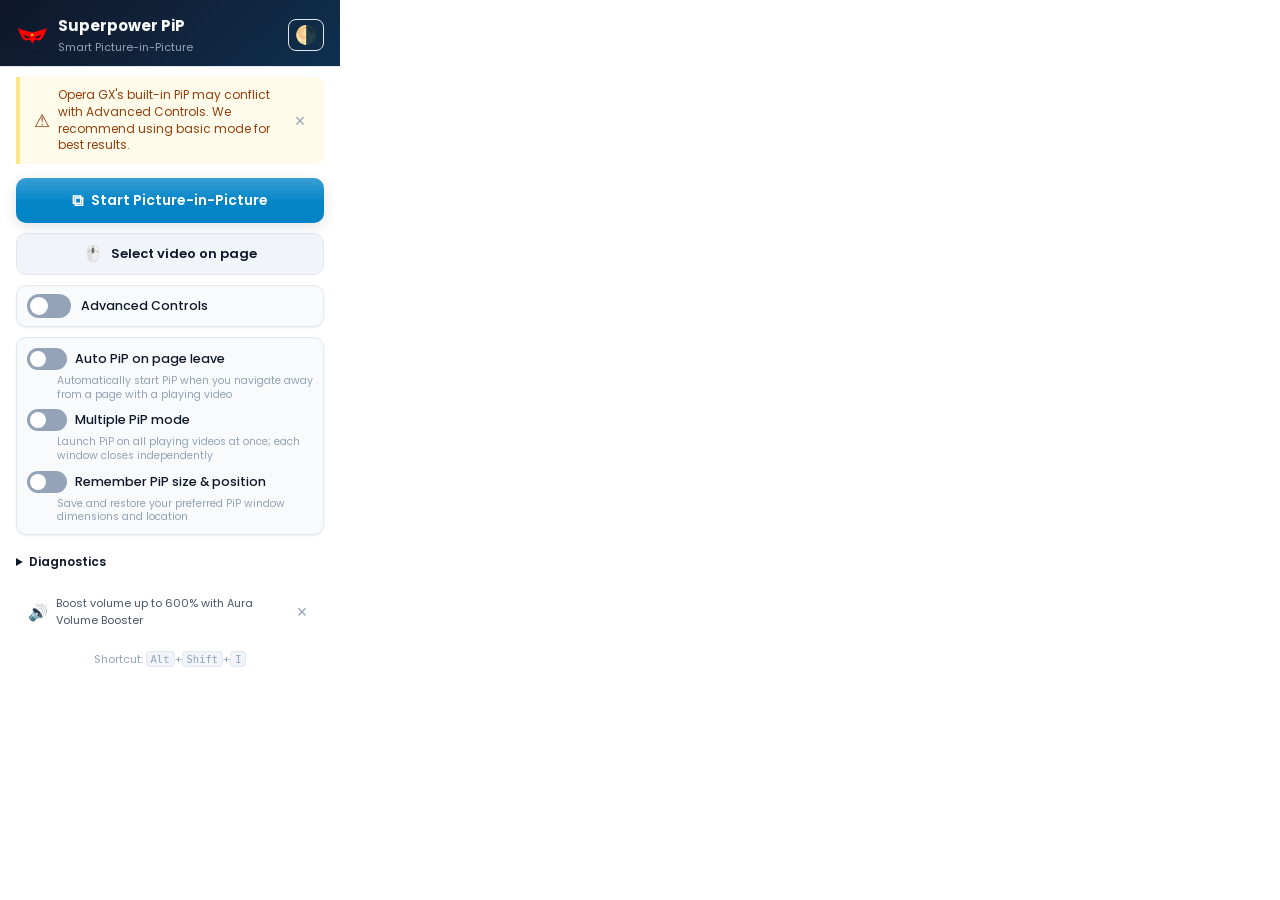
<file: popup/popup.html>
<!DOCTYPE html>
<html lang="en" data-theme="light">
<head>
  <meta charset="UTF-8" />
  <title>Superpower PiP</title>
  <link rel="preconnect" href="https://fonts.googleapis.com">
  <link rel="preconnect" href="https://fonts.gstatic.com" crossorigin>
  <link href="https://fonts.googleapis.com/css2?family=Poppins:wght@400;500;600;700&family=MedievalSharp&family=Inter:wght@400;500;600;700&display=swap" rel="stylesheet">
  <link rel="stylesheet" href="popup.css" />
</head>
<body>
  <header class="header">
        <img src="../icons/icon48.png" alt="" class="logo" />
        <div class="header-content">
          <h1>Superpower PiP</h1>
          <p class="subtitle">Smart Picture-in-Picture</p>
        </div>
        <button id="themeBtn" class="theme-btn" title="Change theme">
          <span class="theme-icon">🌗</span>
        </button>
      </header>

      <!-- OperaGX Warning Banner -->
      <div id="operaWarning" class="warning-banner" hidden>
        <span class="warning-icon">⚠️</span>
        <span class="warning-text">Opera GX's built-in PiP may conflict with Advanced Controls. We recommend using basic mode for best results.</span>
        <button class="opera-warning-close" id="operaWarningClose" title="Hide this warning">×</button>
      </div>

  <main>
    <button id="autoBtn" class="primary-btn">
      <span class="btn-icon">⧉</span>
      <span id="autoBtnLabel">Start Picture-in-Picture</span>
    </button>

    <button id="hoverModeBtn" class="hover-mode-btn">
      <span class="btn-icon">🖱️</span>
      <span>Select video on page</span>
    </button>
    <div class="advanced-toggle-container">
      <label class="toggle-switch">
        <input type="checkbox" id="advancedToggle" />
        <span class="slider"></span>
      </label>
      <span class="advanced-label">Advanced Controls</span>
    </div>

    <!-- Settings Section (new features) -->
    <div id="settingsSection" class="settings-section">
      <div class="settings-item">
        <div class="setting-row">
          <label class="setting-switch">
            <input type="checkbox" id="autoLeaveToggle" />
            <span class="setting-slider"></span>
          </label>
          <span class="setting-label">Auto PiP on page leave</span>
        </div>
        <span class="setting-desc">Automatically start PiP when you navigate away from a page with a playing video</span>
      </div>

      <div class="settings-item">
        <div class="setting-row">
          <label class="setting-switch">
            <input type="checkbox" id="multiPipToggle" />
            <span class="setting-slider"></span>
          </label>
          <span class="setting-label">Multiple PiP mode</span>
        </div>
        <span class="setting-desc">Launch PiP on all playing videos at once; each window closes independently</span>
      </div>

      <div class="settings-item">
        <div class="setting-row">
          <label class="setting-switch">
            <input type="checkbox" id="rememberSizeToggle" />
            <span class="setting-slider"></span>
          </label>
          <span class="setting-label">Remember PiP size & position</span>
        </div>
        <span class="setting-desc">Save and restore your preferred PiP window dimensions and location</span>
      </div>
    </div>

    <!-- Volume Control -->
    <div id="volumeSection" class="volume-section" hidden>
      <div class="volume-row">
        <span class="volume-icon" id="volumeIcon">🔊</span>
        <input type="range" id="volumeSlider" min="0" max="100" value="100" />
        <span class="volume-value" id="volumeValue">100%</span>
      </div>
    </div>

    <!-- Exit All PiP Button -->
    <button id="exitAllBtn" class="secondary-btn" hidden>
      <span class="btn-icon">✕</span>
      <span>Exit all PiP windows</span>
    </button>

    <div id="statusBox" class="status-box" hidden></div>

    <section id="listSection" hidden>
      <div class="list-header">
        <span>Detected videos</span>
        <button id="refreshBtn" class="link-btn" title="Refresh">↻ Refresh</button>
      </div>
      <ul id="videoList" class="video-list"></ul>
    </section>

    <section id="emptySection" hidden>
      <p class="empty-msg">No video detected yet.</p>
      <button id="refreshBtnEmpty" class="secondary-btn">↻ Search again</button>
    </section>

    <details id="diagDetails" class="diagnostics">
          <summary>Diagnostics</summary>
          <div id="diagContent" class="diag-content">Loading…</div>
        </details>

        <!-- Subtle Aura Volume Booster promo -->
        <div class="promo" id="promo">
          <a href="https://chromewebstore.google.com/detail/aura-volume-booster/ifkkeblggcbdccokicenjeakbmjpmidc" target="_blank" class="promo-link">
            <span class="promo-icon">🔊</span>
            <span class="promo-text">Boost volume up to 600% with Aura Volume Booster</span>
          </a>
          <button class="promo-close" id="promoClose" title="Hide this promotion">×</button>
        </div>
      </main>

      <footer>
        <span>Shortcut: <kbd>Alt</kbd>+<kbd>Shift</kbd>+<kbd>I</kbd></span>
      </footer>

  <script src="../shared/tab-actions.js"></script>
  <script src="popup.js"></script>
</body>
</html>
</file>
<file: popup/popup.css>
/* Theme Variables */
:root {
  --font-light: 'Poppins', system-ui, -apple-system, 'Segoe UI', sans-serif;
  --font-dark: 'Inter', system-ui, -apple-system, 'Segoe UI', sans-serif;
  --font-fantasy: 'MedievalSharp', Georgia, serif;
  /* Sensible defaults before JS applies data-theme (avoids unstyled flash). */
  --bg-primary: #ffffff;
  --bg-secondary: #f8fafc;
  --bg-tertiary: #f1f5f9;
  --text-primary: #0f172a;
  --text-secondary: #475569;
  --text-muted: #94a3b8;
  --accent: #0284c7;
  --accent-hover: #0369a1;
  --border: #e2e8f0;
  --header-bg: #0f172a;
  --header-text: #f8fafc;
  --success-bg: #ecfdf5;
  --success-text: #065f46;
  --success-border: #a7f3d0;
  --error-bg: #fef2f2;
  --error-text: #991b1b;
  --error-border: #fecaca;
  --info-bg: #eff6ff;
  --info-text: #1e40af;
  --info-border: #bfdbfe;
  --warning-bg: #fffbeb;
  --warning-text: #92400e;
  --warning-border: #fde68a;
  --ring: rgba(2, 132, 199, 0.35);
  --shadow-sm: 0 1px 2px rgba(15, 23, 42, 0.08);
  --shadow-md: 0 4px 14px rgba(15, 23, 42, 0.12);
  --font-main: var(--font-light);
}

/* Light Theme */
[data-theme="light"] {
  --bg-primary: #ffffff;
  --bg-secondary: #f8fafc;
  --bg-tertiary: #f1f5f9;
  --text-primary: #0f172a;
  --text-secondary: #475569;
  --text-muted: #94a3b8;
  --accent: #0284c7;
  --accent-hover: #0369a1;
  --border: #e2e8f0;
  --header-bg: #0f172a;
  --header-text: #f8fafc;
  --success-bg: #ecfdf5;
  --success-text: #065f46;
  --success-border: #a7f3d0;
  --error-bg: #fef2f2;
  --error-text: #991b1b;
  --error-border: #fecaca;
  --info-bg: #eff6ff;
  --info-text: #1e40af;
  --info-border: #bfdbfe;
  --font-main: var(--font-light);
}

/* Dark Theme */
[data-theme="dark"] {
  --bg-primary: #0f172a;
  --bg-secondary: #1e293b;
  --bg-tertiary: #334155;
  --text-primary: #f8fafc;
  --text-secondary: #cbd5e1;
  --text-muted: #64748b;
  --accent: #38bdf8;
  --accent-hover: #0ea5e9;
  --border: #334155;
  --header-bg: #020617;
  --header-text: #f8fafc;
  --success-bg: #064e3b;
  --success-text: #6ee7b7;
  --success-border: #059669;
  --error-bg: #7f1d1d;
  --error-text: #fca5a5;
  --error-border: #dc2626;
  --info-bg: #1e3a8a;
  --info-text: #93c5fd;
  --info-border: #2563eb;
  --warning-bg: #451a03;
  --warning-text: #fcd34d;
  --warning-border: #b45309;
  --ring: rgba(56, 189, 248, 0.4);
  --shadow-sm: 0 1px 2px rgba(0, 0, 0, 0.4);
  --shadow-md: 0 4px 14px rgba(0, 0, 0, 0.45);
  --font-main: var(--font-dark);
}

/* Dark Fantasy Theme */
[data-theme="dark-fantasy"] {
  --bg-primary: #1a130f;
  --bg-secondary: #2d2018;
  --bg-tertiary: #4a3728;
  --text-primary: #f5e6d3;
  --text-secondary: #d4b896;
  --text-muted: #8b7355;
  --accent: #c9a227;
  --accent-hover: #e6b325;
  --border: #5a4030;
  --header-bg: #0d0a08;
  --header-text: #f5e6d3;
  --success-bg: #1e3a2a;
  --success-text: #8fdab5;
  --success-border: #4a7c59;
  --error-bg: #4a1f1f;
  --error-text: #e89898;
  --error-border: #8b3a3a;
  --info-bg: #2a2a4a;
  --info-text: #a5a5e8;
  --info-border: #4a4a8b;
  --warning-bg: #3a2a10;
  --warning-text: #f0d48a;
  --warning-border: #8a6a2a;
  --ring: rgba(201, 162, 39, 0.4);
  --shadow-sm: 0 1px 2px rgba(0, 0, 0, 0.5);
  --shadow-md: 0 4px 14px rgba(0, 0, 0, 0.5);
  --font-main: var(--font-fantasy);
}

* {
  box-sizing: border-box;
}

body {
  margin: 0;
  width: 340px;
  font-family: var(--font-main);
  color: var(--text-primary);
  background: var(--bg-primary);
  transition: background-color 0.2s ease, color 0.2s ease;
}

.header {
  display: flex;
  align-items: center;
  gap: 10px;
  padding: 14px 16px 10px;
  background: var(--header-bg);
  color: var(--header-text);
}

.header-content {
  flex: 1;
}

.header .logo {
  width: 32px;
  height: 32px;
  border-radius: 8px;
}

.header h1 {
  font-size: 15px;
  margin: 0;
}

.subtitle {
  margin: 2px 0 0;
  font-size: 11px;
  color: var(--text-muted);
}

.theme-btn {
  background: transparent;
  border: 1px solid var(--border);
  border-radius: 8px;
  padding: 6px;
  cursor: pointer;
  display: flex;
  align-items: center;
  justify-content: center;
  transition: all 0.2s ease;
  color: var(--header-text);
}

.theme-btn:hover {
  background: var(--bg-tertiary);
  border-color: var(--accent);
}

.theme-icon {
  font-size: 18px;
  line-height: 1;
}

main {
  padding: 14px 16px 6px;
}

.primary-btn {
  width: 100%;
  display: flex;
  align-items: center;
  justify-content: center;
  gap: 8px;
  padding: 12px 10px;
  font-size: 14px;
  font-weight: 600;
  font-family: var(--font-main);
  color: #fff;
  background: var(--accent);
  border: none;
  border-radius: 10px;
  cursor: pointer;
  transition: background 0.15s ease;
}

.primary-btn:hover {
  background: var(--accent-hover);
}

.primary-btn:disabled {
  background: var(--text-muted);
  cursor: default;
}

.hover-mode-btn {
  width: 100%;
  display: flex;
  align-items: center;
  justify-content: center;
  gap: 8px;
  padding: 10px 10px;
  margin-top: 10px;
  font-size: 13px;
  font-weight: 600;
  font-family: var(--font-main);
  color: var(--text-primary);
  background: var(--bg-tertiary);
  border: 1px solid var(--border);
  border-radius: 10px;
  cursor: pointer;
  transition: all 0.15s ease;
}

.hover-mode-btn:hover {
  background: var(--bg-secondary);
  border-color: var(--accent);
}

.btn-icon {
  font-size: 16px;
  line-height: 1;
}

.status-box {
  margin-top: 10px;
  padding: 10px 12px;
  border-radius: 8px;
  font-size: 12.5px;
  line-height: 1.4;
  font-family: var(--font-main);
}

.status-box.success {
  background: var(--success-bg);
  color: var(--success-text);
  border: 1px solid var(--success-border);
}

.status-box.error {
  background: var(--error-bg);
  color: var(--error-text);
  border: 1px solid var(--error-border);
}

.status-box.info {
  background: var(--info-bg);
  color: var(--info-text);
  border: 1px solid var(--info-border);
}

section {
  margin-top: 14px;
}

.list-header {
  display: flex;
  justify-content: space-between;
  align-items: center;
  font-size: 12px;
  font-weight: 600;
  color: var(--text-secondary);
  text-transform: uppercase;
  letter-spacing: 0.03em;
  font-family: var(--font-main);
}

.link-btn {
  background: transparent;
  border: none;
  color: var(--accent);
  font-size: 12px;
  cursor: pointer;
  padding: 2px 4px;
  font-family: var(--font-main);
}

.video-list {
  list-style: none;
  margin: 8px 0 0;
  padding: 0;
  max-height: 220px;
  overflow-y: auto;
  border: 1px solid var(--border);
  border-radius: 10px;
  background: var(--bg-secondary);
}

.video-item {
  display: flex;
  align-items: center;
  justify-content: space-between;
  gap: 8px;
  padding: 9px 10px;
  border-bottom: 1px solid var(--border);
  font-size: 12.5px;
  font-family: var(--font-main);
}

.video-item:last-child {
  border-bottom: none;
}

.video-item.best {
  background: var(--bg-tertiary);
}

.video-meta {
  display: flex;
  flex-direction: column;
  gap: 2px;
  min-width: 0;
}

.video-meta .v-title {
  font-weight: 600;
  color: var(--text-primary);
  white-space: nowrap;
  overflow: hidden;
  text-overflow: ellipsis;
  max-width: 190px;
}

.video-meta .v-sub {
  color: var(--text-secondary);
  font-size: 11px;
}

.use-btn {
  flex-shrink: 0;
  padding: 6px 10px;
  font-size: 12px;
  font-weight: 600;
  font-family: var(--font-main);
  color: var(--accent);
  background: var(--bg-primary);
  border: 1px solid var(--accent);
  border-radius: 6px;
  cursor: pointer;
  transition: all 0.15s ease;
}

.use-btn:hover {
  background: var(--accent);
  color: #fff;
}

.best-video-btn {
  flex-shrink: 0;
  padding: 8px 14px;
  font-size: 13px;
  font-weight: 700;
  font-family: var(--font-main);
  color: #fff;
  background: var(--accent);
  border: 2px solid var(--accent);
  border-radius: 8px;
  cursor: pointer;
  transition: all 0.2s ease;
  box-shadow: 0 2px 8px rgba(0,0,0,0.2);
}

.best-video-btn:hover {
  background: var(--accent-hover);
  border-color: var(--accent-hover);
  transform: translateY(-1px);
  box-shadow: 0 4px 12px rgba(0,0,0,0.3);
}

.best-video-btn:active {
  transform: translateY(0);
  box-shadow: 0 2px 6px rgba(0,0,0,0.2);
}

.empty-msg {
  font-size: 12.5px;
  color: var(--text-secondary);
  text-align: center;
  margin: 6px 0 10px;
  font-family: var(--font-main);
}

.secondary-btn {
  width: 100%;
  padding: 8px;
  font-size: 12.5px;
  font-weight: 600;
  font-family: var(--font-main);
  color: var(--text-primary);
  background: var(--bg-tertiary);
  border: 1px solid var(--border);
  border-radius: 8px;
  cursor: pointer;
  transition: all 0.15s ease;
}

.secondary-btn:hover {
  background: var(--bg-secondary);
}

.diagnostics {
  margin-top: 14px;
  font-size: 12px;
  color: var(--text-secondary);
  font-family: var(--font-main);
}

.diagnostics summary {
  cursor: pointer;
  font-weight: 600;
  color: var(--text-primary);
  padding: 4px 0;
}

.diag-content {
  margin-top: 6px;
  padding: 8px 10px;
  background: var(--bg-secondary);
  border: 1px solid var(--border);
  border-radius: 8px;
  white-space: pre-wrap;
  font-family: ui-monospace, SFMono-Regular, Menlo, monospace;
  font-size: 11px;
  color: var(--text-secondary);
  max-height: 140px;
  overflow-y: auto;
}

footer {
  padding: 8px 16px 12px;
  font-size: 11px;
  color: var(--text-muted);
  text-align: center;
  font-family: var(--font-main);
}

kbd {
  background: var(--bg-tertiary);
  border: 1px solid var(--border);
  border-radius: 4px;
  padding: 1px 4px;
  font-size: 10.5px;
}

/* Advanced Toggle */
.advanced-toggle-container {
  display: flex;
  align-items: center;
  gap: 10px;
  margin-top: 10px;
  padding: 8px 10px;
  background: var(--bg-secondary);
  border: 1px solid var(--border);
  border-radius: 10px;
}

.advanced-label {
  font-size: 12.5px;
  font-family: var(--font-main);
  color: var(--text-primary);
  font-weight: 500;
}

.toggle-switch {
  position: relative;
  display: inline-block;
  width: 44px;
  height: 24px;
}

.toggle-switch input {
  opacity: 0;
  width: 0;
  height: 0;
}

.slider {
  position: absolute;
  cursor: pointer;
  top: 0;
  left: 0;
  right: 0;
  bottom: 0;
  background-color: var(--text-muted);
  transition: 0.2s;
  border-radius: 24px;
}

.slider:before {
  position: absolute;
  content: "";
  height: 18px;
  width: 18px;
  left: 3px;
  bottom: 3px;
  background-color: white;
  transition: 0.2s;
  border-radius: 50%;
}

input:checked + .slider {
  background-color: var(--accent);
}

input:checked + .slider:before {
  transform: translateX(20px);
}

/* Settings Section */
.settings-section {
  margin-top: 10px;
  padding: 10px;
  background: var(--bg-secondary);
  border: 1px solid var(--border);
  border-radius: 10px;
}

.settings-item {
  margin-bottom: 8px;
}
.settings-item:last-child {
  margin-bottom: 0;
}

.setting-row {
  display: flex;
  align-items: center;
  gap: 8px;
  margin-bottom: 4px;
}

.setting-switch {
  position: relative;
  display: inline-block;
  width: 40px;
  height: 22px;
}

.setting-switch input {
  opacity: 0;
  width: 0;
  height: 0;
}

.setting-slider {
  position: absolute;
  cursor: pointer;
  top: 0;
  left: 0;
  right: 0;
  bottom: 0;
  background-color: var(--text-muted);
  transition: 0.2s;
  border-radius: 22px;
}

.setting-slider:before {
  position: absolute;
  content: "";
  height: 16px;
  width: 16px;
  left: 3px;
  bottom: 3px;
  background-color: white;
  transition: 0.2s;
  border-radius: 50%;
}

.setting-switch input:checked + .setting-slider {
  background-color: var(--accent);
}

.setting-switch input:checked + .setting-slider:before {
  transform: translateX(18px);
}

.setting-label {
  font-size: 12.5px;
  font-family: var(--font-main);
  color: var(--text-primary);
  font-weight: 500;
}

.setting-desc {
  display: block;
  font-size: 10.5px;
  color: var(--text-muted);
  margin-left: 30px;
  line-height: 1.3;
}

/* Volume Control */
.volume-section {
  margin-top: 10px;
  padding: 10px;
  background: var(--bg-secondary);
  border: 1px solid var(--border);
  border-radius: 10px;
}

.volume-row {
  display: flex;
  align-items: center;
  gap: 8px;
}

.volume-icon {
  font-size: 16px;
  width: 20px;
  text-align: center;
}

.volume-value {
  font-size: 11px;
  color: var(--text-muted);
  width: 40px;
  text-align: right;
  font-variant-numeric: tabular-nums;
}

.volume-section input[type="range"] {
  flex: 1;
  height: 6px;
  -webkit-appearance: none;
  background: var(--border);
  border-radius: 3px;
  outline: none;
}

.volume-section input[type="range"]::-webkit-slider-thumb {
  -webkit-appearance: none;
  width: 14px;
  height: 14px;
  border-radius: 50%;
  background: var(--accent);
  cursor: pointer;
  box-shadow: 0 1px 3px rgba(0,0,0,0.2);
}

/* Subtle promo for Aura Volume Booster */
.promo {
  margin-top: 12px;
  padding: 8px 12px;
  border-radius: 8px;
  transition: background-color 0.2s ease, opacity 0.2s ease, transform 0.2s ease;
  display: flex;
  align-items: center;
  justify-content: space-between;
  gap: 8px;
}

.promo-link {
  display: flex;
  align-items: center;
  gap: 8px;
  text-decoration: none;
  color: inherit;
  flex: 1;
}

.promo-icon {
  font-size: 16px;
}

.promo-text {
  font-size: 11px;
  color: var(--text-secondary);
  transition: color 0.2s ease;
}

.promo:hover {
  background-color: var(--bg-secondary);
}

.promo:hover .promo-text {
  color: var(--accent);
}

.promo-close {
  background: transparent;
  border: none;
  color: var(--text-muted);
  font-size: 18px;
  line-height: 1;
  cursor: pointer;
  padding: 0;
  width: 20px;
  height: 20px;
  display: flex;
  align-items: center;
  justify-content: center;
  border-radius: 4px;
  transition: background-color 0.2s ease, color 0.2s ease;
}

.promo-close:hover {
  background-color: var(--bg-tertiary);
  color: var(--text-primary);
}

/* Opera GX Warning Banner */
.warning-banner {
  display: flex;
  align-items: center;
  gap: 8px;
  padding: 10px 14px;
  background-color: rgba(255, 152, 0, 0.1);
  border-left: 4px solid #ff9800;
  color: var(--text-primary);
}

.warning-icon {
  font-size: 18px;
}

.warning-text {
  font-size: 12px;
  line-height: 1.4;
  flex: 1;
}

.opera-warning-close {
  background: transparent;
  border: none;
  color: var(--text-muted);
  font-size: 18px;
  line-height: 1;
  cursor: pointer;
  padding: 0;
  width: 20px;
  height: 20px;
  display: flex;
  align-items: center;
  justify-content: center;
  border-radius: 4px;
  transition: background-color 0.2s ease, color 0.2s ease;
  flex-shrink: 0;
}

.opera-warning-close:hover {
  background-color: var(--bg-tertiary);
  color: var(--text-primary);
}

/* ---------- Aesthetic polish (additive, no class renames) ---------- */

.header {
  background: linear-gradient(135deg, var(--header-bg) 0%, color-mix(in srgb, var(--header-bg) 70%, var(--accent) 30%) 130%);
  border-bottom: 1px solid var(--border);
}

.header .logo {
  box-shadow: var(--shadow-sm);
}

main {
  display: flex;
  flex-direction: column;
}

.primary-btn {
  position: relative;
  box-shadow: var(--shadow-md);
  overflow: hidden;
}

.primary-btn::after {
  content: "";
  position: absolute;
  inset: 0;
  background: linear-gradient(180deg, rgba(255,255,255,0.22), rgba(255,255,255,0) 55%);
  pointer-events: none;
}

.primary-btn:hover:not(:disabled) {
  transform: translateY(-1px);
}

.primary-btn:active:not(:disabled) {
  transform: translateY(0);
}

.primary-btn.is-loading {
  opacity: 0.85;
  cursor: wait;
}

.primary-btn.is-loading .btn-icon {
  animation: pip-spin 1s linear infinite;
  display: inline-block;
}

@keyframes pip-spin {
  to { transform: rotate(360deg); }
}

.hover-mode-btn:hover,
.secondary-btn:hover {
  transform: translateY(-1px);
  box-shadow: var(--shadow-sm);
}

.status-box {
  animation: pip-fade-in 0.18s ease;
  box-shadow: var(--shadow-sm);
}

.status-box.warning {
  background: var(--warning-bg);
  color: var(--warning-text);
  border: 1px solid var(--warning-border);
}

@keyframes pip-fade-in {
  from { opacity: 0; transform: translateY(-4px); }
  to { opacity: 1; transform: translateY(0); }
}

.video-item {
  transition: background-color 0.15s ease;
}

.video-item:hover {
  background: var(--bg-tertiary);
}

.video-item.best {
  border-left: 3px solid var(--accent);
}

.video-list,
.diag-content,
.volume-section,
.settings-section,
.advanced-toggle-container {
  box-shadow: var(--shadow-sm);
}

.video-list::-webkit-scrollbar,
.diag-content::-webkit-scrollbar {
  width: 8px;
}

.video-list::-webkit-scrollbar-thumb,
.diag-content::-webkit-scrollbar-thumb {
  background: var(--border);
  border-radius: 4px;
}

button:focus-visible,
input:focus-visible,
summary:focus-visible {
  outline: 2px solid var(--accent);
  outline-offset: 2px;
}

.warning-banner {
  background-color: var(--warning-bg, rgba(255, 152, 0, 0.1));
  color: var(--warning-text, var(--text-primary));
  border-left: 4px solid var(--warning-border, #ff9800);
  border-radius: 0 8px 8px 0;
  margin: 10px 16px 0;
}

@media (prefers-reduced-motion: reduce) {
  *,
  *::before,
  *::after {
    animation-duration: 0.01ms !important;
    transition-duration: 0.01ms !important;
  }
}
</file>
